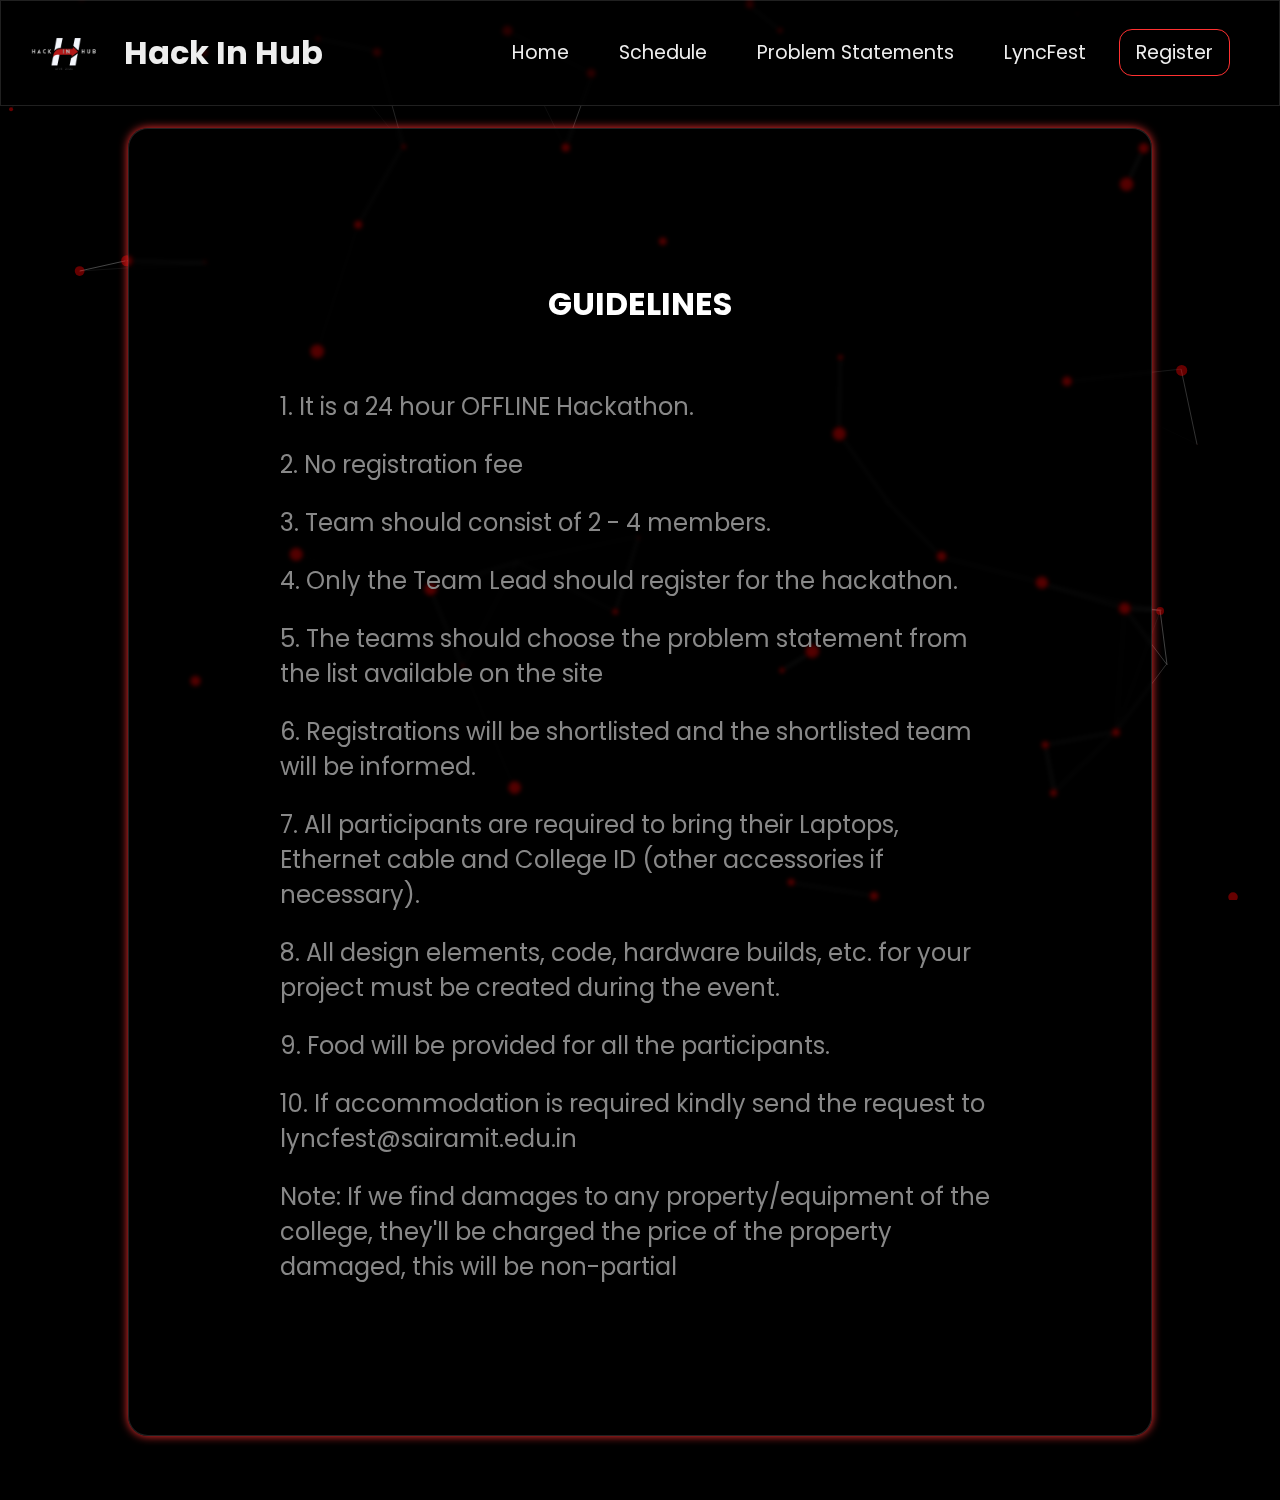
<file: components/guidelines.html>
<!DOCTYPE html>
<html lang="en">
  <head>
    <title>Guidelines</title>
    <meta charset="UTF-8" />
    <meta name="viewport" content="width=device-width,initial-scale=1" />
    <link rel="icon" type="image/png" sizes="16x16" href="../src/favicon.ico">
    <link href="CSS/navbar.css" rel="stylesheet"/>
    <link href="../style.css" rel="stylesheet"/>
    <link href="CSS/center.css" rel="stylesheet"/>
    <style>
      .content{
        font-size: 1.5rem;
        color:#888;
        padding:10%;
        width:80%;
        margin:auto;
        margin-top: 10%;
        margin-bottom:5%;
        border-radius: 20px;
        backdrop-filter: blur(2px) saturate(180%);
        -webkit-backdrop-filter: blur(2px) saturate(180%);
        background-color: rgba(0, 0, 0, 0.5); 
        border: 1px solid rgba(255, 255, 255, 0.125);
        box-shadow:0 0 10px #FF3131;
      }
      #particles-js{
      position: fixed;
      top:0;
      left:0;
      height:100%;
      width:100%;
      z-index:-9999;
      }
      center{
        font-size: 2rem;
        color:#fff;
      }
      @media (max-width:800px) {
        .content{
          font-size: 1rem;
          margin-top: 35%;
        }
      }
    </style>
  </head>
  <body>
    <div id="particles-js"></div>
    <nav class="header-nav">
      <div class="branding">
          <a href="../index.html"><img src="../src/HackInHub-Logo1.png" alt=""></a>
          <h1 class="brand-name">Hack In Hub</h1>
      </div>
  
      <div class="nav-buttons">
          <a href="../index.html" class="nav-btn">Home</a>
          <a href="../index.html#schedule" class="nav-btn">Schedule</a>
          <a href="../index.html#domains" class="nav-btn">Problem Statements</a>
          <a href="https://rookieprogrammersachin.github.io/lyncfest2022" class="nav-btn">LyncFest</a>
          <a href="https://docs.google.com/forms/d/e/1FAIpQLSdMgKu3DoAywkaWTKTvxTVE3w6a5vDxExlL20cgUipYBnQSKQ/viewform" class="nav-btn ghost-btn">Register</a>
      </div>
    </nav>
    <div class="nav-buttons-mobile hidden-nav">
      <a href="../index.html" class="nav-btn">Hack In Hub</a>
      <a href="../index.html#schedule" class="nav-btn">Schedule</a>
      <a href="../index.html#domains" class="nav-btn">Problem Statements</a>
      <a href="https://rookieprogrammersachin/lyncfest2022" class="nav-btn">LyncFest</a>
      <a href="https://docs.google.com/forms/d/e/1FAIpQLSdMgKu3DoAywkaWTKTvxTVE3w6a5vDxExlL20cgUipYBnQSKQ/viewform" class="nav-btn ghost-btn">Register</a>
    </div>
    <div class="hamburger">
        <span class="line"></span>
        <span class="line"></span>
        <span class="line"></span>
    </div>
    <div class="content">
      <center><b>GUIDELINES</b></center>
      <p>1. It is a 24 hour OFFLINE Hackathon.</p>
      <p>2. No registration fee</p>
      <p>3. Team should consist of 2 - 4 members.</p>
      <p>4. Only the Team Lead should register for the hackathon.</p>
      <p>5. The teams should choose the problem statement from the list available on the site</p>
      <p>6. Registrations will be shortlisted and the shortlisted team will be informed.</p>
      <p>7. All participants are required to bring their Laptops, Ethernet cable and College ID (other accessories if necessary).</p>
      <p>8. All design elements, code, hardware builds, etc. for your project must be created during the event.</p>
      <p>9. Food will be provided for all the participants.</p>
      <p>10. If accommodation is required kindly send the request to lyncfest@sairamit.edu.in</p>
      <p>Note: If we find damages to any property/equipment of the college, they'll be charged the price of the property damaged, this will be non-partial</p>
    </div>
    <a href="#" class="top">↑</a>
    <script src="JS/navbar.js"></script>
    <script src="JS/particles.js"></script>
    <script src="JS/lessparticle.js"></script>
  </body>
</html>
</file>
<file: components/CSS/navbar.css>
*{
  scroll-behavior: smooth;
  }
.header-nav{
  top:0;
  display: flex;
  justify-content: space-between;
  align-items: center;
  padding:0.5% 1%;
  position: fixed;
  width: 100%;
  backdrop-filter: blur(2px) saturate(180%);
  -webkit-backdrop-filter: blur(2px) saturate(180%);
  background-color: rgba(0, 0, 0, 0.75);
  border: 1px solid rgba(255, 255, 255, 0.125);
  z-index: 9999;
  transition: 0.4s;
}

.header-nav .branding img{
  margin-top:7%;
  display: inline-block;
  width: 100px;
  transition: width 0.4s;
}

.branding{
  display: flex;
  align-items: center;
  gap: 0 10px;
  margin-right: auto;
  /* outline: 1px solid white; */
}

.header-nav .branding .brand-name{
  color: #eeeeee;
  transition: font-size 0.4s;
}

.header-nav .nav-buttons{
  display: flex;
  gap: 0 18px;
  margin-right: 3%;
}
.ghost-btn{
  outline: 1px solid #FF3131;
}

.nav-btn{
  font-size: 1.2rem;
  color: #eeeeee;
  transition: background-color 0.3s;
  transition: all 0.3s;
  text-decoration: none;
  padding: .5rem 1rem;
  border-radius: 12px;
  /* transition: font-size 0.3s; */
}

.nav-btn:hover{
  color: white;
  background-color: #FF3131;
  transform: scale(1.1);
  box-shadow: 0 0 15px #FF3131;
}

.hamburger{
  position: fixed;
  right: 4%;
  top: 3.2%;
  display: none;
  flex-direction: column;
  justify-content: center;
  align-items: center;
  padding: 5px;
  gap: 5px;
  cursor: pointer;
  z-index: 10000;
  transition: top 0.3s;
}

.line{
  display: inline-block;
  height: 2px;
  width: 25px;
  background-color: #eeeeee;
  transition: transform 0.3s ease, opacity 0.3s ease;
  /* transition-delay: 0.5s; */
}

.nav-buttons-mobile{
  position: fixed;
  display: flex;
  flex-direction: column;
  justify-content: center;
  align-items: center;
  right: 0px;
  top: 0px;
  gap: 30px;
  height: 100vh;
  width: 60vw;
  backdrop-filter: blur(2px) saturate(180%);
  -webkit-backdrop-filter: blur(2px) saturate(180%);
  background-color: rgba(0, 0, 0, 0.75);
  border: 1px solid rgba(255, 255, 255, 0.125);
  z-index: 9999;
  /* outline: 1px solid red; */
  padding: 10% 5%;
  transition: right 0.5s ease;
}

.nav-buttons-mobile .nav-btn{
  width: 100%;
  text-align: center;
}

.hidden-nav{
  right: -65vw;
}

.close-1{
  transform: rotate(45deg) translateY(10px);
}

.close-2{
  opacity: 0;
  transform: translateX(-35px);
}

.close-3{
  transform: rotate(-45deg) translateY(-10px);
}


@media (max-width: 800px) {
  .header-nav .nav-buttons{
      display: none;
  }

  .hamburger{
      display: flex;
  }

  .hero img{
      width: 350px;
  }

  .event-cards{
      flex-direction: column;
  }

  .nav-btn:focus{
      color: white;
      background-color: #FF3131;
      transform: scale(1.1);
      box-shadow: 0 0 15px #FF3131;
  }
}
.top{
  position: fixed;
  right:5%;
  bottom: 5%;
  width: 42px;
  height: 42px;
  display: flex;
  justify-content: center;
  align-items: center;
  font-size: 1.5rem;
  background: rgba(0, 0, 0, 0.329);
  color: #eeeeee;
  cursor: pointer;
  outline: 1px solid #FF3131;
  border-radius: 5px;
  text-decoration: none;
  box-shadow: 0 0 10px #FF3131;
  transition: box-shadow 0.3s ease, transform 0.3s ease;
  transform: scale(0);
}
.top:active{
  background:red;
}
.show-top{
  transform: scale(1);
}
</file>
<file: style.css>
@import url('https://fonts.googleapis.com/css2?family=Poppins:wght@300;400;500;600;700;800&display=swap');
@import url('https://fonts.googleapis.com/css2?family=Montserrat:wght@600;700;800&display=swap');
* {
  /* outline:1px solid lime; */
  box-sizing: border-box;
  -webkit-tap-highlight-color: transparent;
  -webkit-user-select: none;
}
::-webkit-scrollbar {
  width: 7px;
}

::-webkit-scrollbar-thumb {
  border-radius: 20px;
  background: #FF3131;
}
a{
  text-decoration: none;
  color:#fff;
}
body {
  margin: 0;
  padding: 0; 
  font-family: 'Poppins', sans-serif;
  background: #000;
  overflow-x: hidden;

}
p{
  margin:3%;
}
schedule, sponsors{
  margin: 0;
  text-align:center;
  display: flex;
  flex-direction: column;
  align-items:center;
  overflow-x: hidden;
}
.sub-title{
  margin-top:5%;
  text-align: center;
  color:#bdbdbd;
  font-family: 'Montserrat', sans-serif;
}
.phase,.phase-2,.phase-4{
  display:flex;
  align-items: center;
  justify-content: space-evenly;
  padding:2%;
  width:90vw;
  color:white;
  border-bottom: 1px solid grey;
}

.phase-id{
  font-weight: 800;
  font-size: 2rem;
  color:#A78BFA;
  font-family: 'Montserrat', sans-serif;
}
.phase-name{
  font-size: 1.7rem;
  font-weight:700;
}
.phase-img{
  width:500px;
  height:300px;
}
.phase-text{
  width:200px;
  display:flex;
  flex-direction: column;
  align-items:center;
}
.phase-deadline{
  color:#888;
}
.sponsors{
  width:100vw;
  display: flex;
  justify-content: center;
  flex-wrap:wrap;
  gap:0 5%;
}
.sponsor-card{
  display: flex;
  align-items: center;
  justify-content: center;
  height:200px;
  width:200px;
  border-radius:10px;
  margin-bottom:6%;
  outline: 1px solid white;
  box-shadow: 0 0 10px red;
  background-color: rgb(29,29,29,0.5);
}
.sponsor-card:hover{
  box-shadow: 0 0 30px red;
  transform: scale(1.2);
}
.sponsor-logo{
  width:80%;
}
[data-aos^="zoom"][data-aos^="zoom"].aos-animate {
  transition: all 0.3s ease;
}

[data-aos^="zoom"][data-aos^="zoom"].aos-animate:hover {
  opacity: 1;
  transform: translateZ(0) scale(1.02);
}
@media (max-width:450px) {
  body {
      overflow-x: hidden!important;
  }
  img{
    width:100%;
  }
  .sponsors{
    align-items: center;
    flex-direction: column;
  }
  .phase{
    flex-direction: column;
  }
  .phase-2,.phase-4{
    flex-direction: column-reverse;
  }
  .phase-img{ 
    transform: scale(0.7);
  }
  
}
</file>
<file: components/CSS/center.css>
/* center img{
  padding-top:12%;
} */
center{
  margin-top: -2%;
  padding:5%;
}
center span{
  display: block;
  margin-bottom: 5%;
  color:#e53935;
  font-size: 1.5rem;
}

.join-build-learn{
  color:#e53935;
}
.join-build-learn span{
  display: inline;
  color:#e8dede
}
.desc span{
  font-size: 2rem;
  display: inline;
  margin:0;
}

.desc{
  padding:0% 10%;
  margin-bottom:1%;
  font-size: 1.75rem;
  color:#e8dede;
  font-weight: 700;
}
#particles-js{
  position: fixed;
  top:0;
  left:0;
  height:100%;
  width:100%;
  z-index:-9999;
}
.page-button{
  font-size: 1.4rem;
  color: #eeeeee;
  transition: background-color 0.3s;
  transition: transform 0.3s ease, box-shadow 0.3s ease;
  text-decoration: none;
  padding: .75rem 1.25rem;
  border-radius: 12px;
  outline: 1px solid #FF3131;
  /* margin-top: 20px; */
  /* margin-bottom: 70px; */
}

.page-button:hover{
  color: white;
  background-color: #FF3131;
  transform: scale(1.2);
  box-shadow: 0 0 15px #FF3131;
}
.glitch{
  margin-top: 20%;
}
</file>
